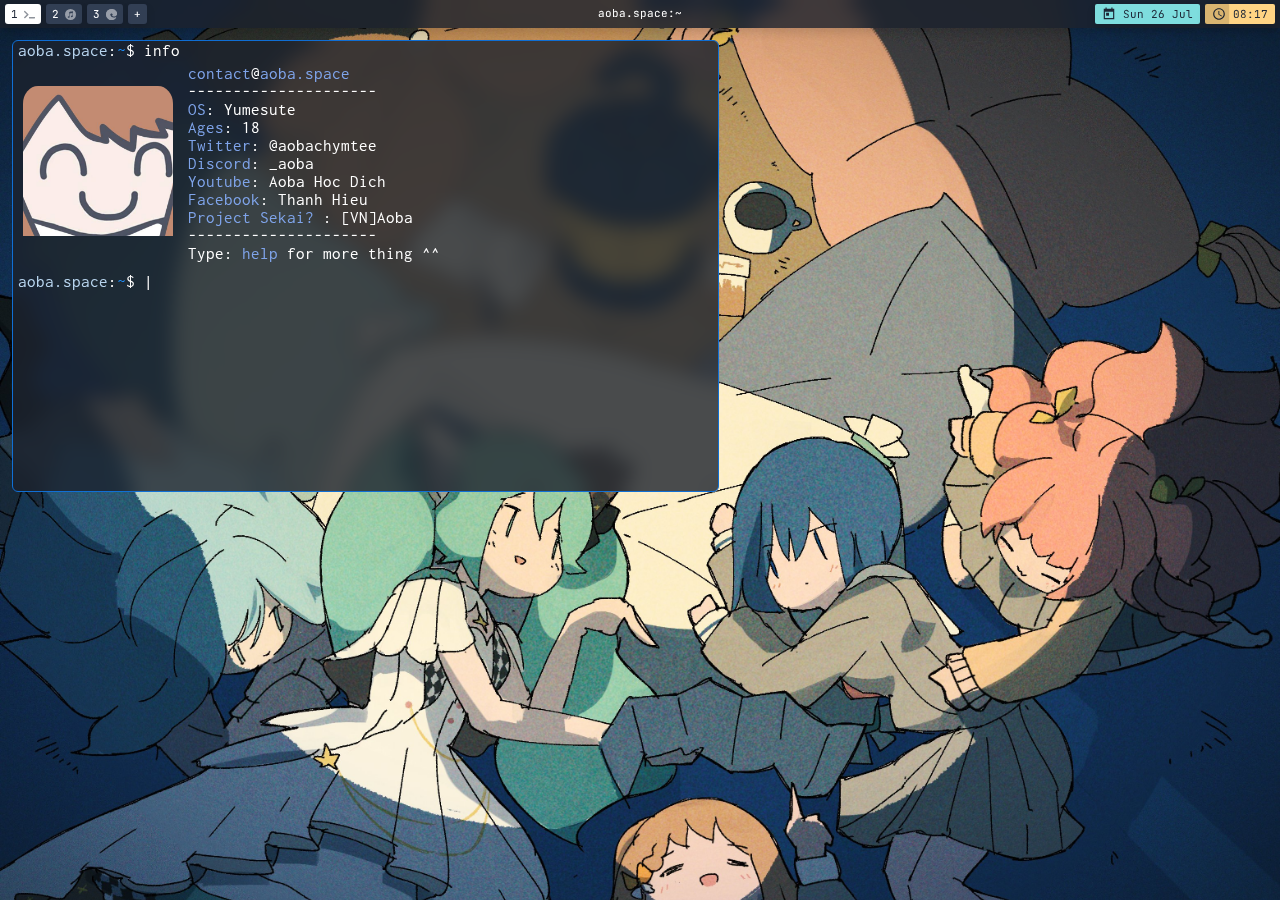
<file: index.html>
<link href="static/favicon.ico" rel="shortcut icon" type="image/x-icon">
<link href="static/style.css" rel="stylesheet">
<html>
<html xmlns="http://www.w3.org/1999/xhtml" lang="vi">
<head>
<meta http-equiv="content-type" content="text/html; charset=UTF-8">
<meta charset="utf-8">
<meta property="og:type" content="website" />
	<meta property="og:url" content="http://aoba.space/" />
	<meta property="og:title" content="aoba.space | I love More More Jump!" />
	<meta property="og:image" content="https://media.discordapp.net/attachments/1026114439885369375/1152666669316059206/IMG_8369.jpg" />
        <meta property="og:description" content="Dakara Motto">
	<meta name="twitter:card" content="summary_large_image" />
        <meta name="twitter:image" content="https://media.discordapp.net/attachments/888013088064946198/1153349724179542106/cooltext443396127605503.gif" />
	<meta name="twitter:site" content=" " />
	<meta name="twitter:title" content=" " />
	<meta name="twitter:description" content="Dakara Motto" />
<title>Aoba owo</title>
</head>
<div class="titlebar">
  <div class="spaces">
    <div class="space space--active" onclick='window.location="https://aoba.space"'>1 <svg height="24" viewBox="0 0 24 24" width="24">
        <path d="M9.67432 12.8243L2.38645 20.1121C2.03496 20.4636 1.46511 20.4636 1.11366 20.1121L0.263607 19.2621C-0.0872808 18.9112 -0.0879557 18.3425 0.262107 17.9908L6.03794 12.1878L0.262145 6.38491C-0.0879182 6.0332 -0.0872432 5.46451 0.263645 5.11363L1.11366 4.26362C1.46515 3.91213 2.035 3.91213 2.38645 4.26362L9.67432 11.5515C10.0258 11.9029 10.0258 12.4728 9.67432 12.8243ZM24 19.6878V18.4878C24 17.9908 23.5971 17.5878 23.1 17.5878H11.7C11.203 17.5878 10.8 17.9908 10.8 18.4878V19.6878C10.8 20.1849 11.203 20.5878 11.7 20.5878H23.1C23.5971 20.5878 24 20.1849 24 19.6878Z" />
      </svg>
    </div>
    <div class="space" onclick='window.location="https://www.youtube.com/watch?v=qVl80uyC-cU&list=PLF2IQynTky2Ta1RqSK1SJvjHPhQxyopim"'>2 <svg height="24" viewBox="0 0 24 24" width="24">
        <path clipRule="evenodd" d="M12 24a12 12 0 1 0 0-24 12 12 0 0 0 0 24zm4.28-18.93l.5-.07c.23 0 .39.12.45.34.02.07.01 9.1.01 10.6a1.9 1.9 0 0 1-1.37 1.76c-.47.14-1.15.2-1.48.12-.3-.07-.52-.2-.75-.44-.35-.34-.5-.7-.5-1.15 0-.25.04-.44.16-.7.17-.36.4-.57.79-.77.31-.16.6-.24 1.42-.41.54-.12.76-.16.87-.29.15-.17.04-5.36 0-5.43-.07-.1-.2-.14-.35-.12l-5.62 1.13a.4.4 0 0 0-.29.32l-.02 1.34c-.01 2.2-.05 6.39-.16 6.7a2.3 2.3 0 0 1-.18.37c-.14.2-.4.46-.6.58-.5.29-1.45.44-1.96.3-.54-.14-.94-.5-1.12-1.03-.09-.24-.1-.65-.05-.93.07-.28.22-.55.41-.75.35-.35.77-.52 1.88-.74l.55-.13a.64.64 0 0 0 .34-.32c.04-.1.07-8.5.07-8.5l.06-.1a.7.7 0 0 1 .36-.34c.1-.03 5.64-1.16 6.58-1.34z" fillRule="evenodd" />
      </svg>
    </div>
    <div class="space" onclick='window.location="https://www.opera.com/gx"'>3 <svg height="24" viewBox="0 0 24 24" width="24">
        <path d="M21.7 17.9l-1 .4c-1.1.4-2.2.6-3.4.6C13 19 9 16 9 12a3 3 0 0 1 1.5-2.5c-4 .2-5 4.3-5 6.8 0 7 6.4 7.6 7.8 7.6.7 0 1.8-.2 2.5-.4h.1a12 12 0 0 0 6.3-5 .4.4 0 0 0-.5-.5z" />
        <path d="M21.7 17.9l-1 .4c-1.1.4-2.2.6-3.4.6C13 19 9 16 9 12a3 3 0 0 1 1.5-2.5c-4 .2-5 4.3-5 6.8 0 7 6.4 7.6 7.8 7.6.7 0 1.8-.2 2.5-.4h.1a12 12 0 0 0 6.3-5 .4.4 0 0 0-.5-.5z" />
        <path d="M10 22.6a7.6 7.6 0 0 1 .6-13.2c.2-.2.7-.4 1.4-.4a3 3 0 0 1 3 3s2.3-7.5-7.5-7.5c-4.1 0-7.5 4-7.5 7.3a12 12 0 0 0 15.8 11.5 7 7 0 0 1-5.9-.7z" />
        <path d="M10 22.6a7.6 7.6 0 0 1 .6-13.2c.2-.2.7-.4 1.4-.4a3 3 0 0 1 3 3s2.3-7.5-7.5-7.5c-4.1 0-7.5 4-7.5 7.3a12 12 0 0 0 15.8 11.5 7 7 0 0 1-5.9-.7z" />
        <path d="M14.3 14c-.1 0-.3.2-.3.5 0 .2.1.5.4.7 1.4.9 3.9.8 4 .8 1 0 1.9-.3 2.7-.8a5.8 5.8 0 0 0 2.9-5c0-2-.8-3.5-1-4A12 12 0 0 0 12 0 12 12 0 0 0 0 11.8c0-3.4 3.4-6.2 7.5-6.2a9 9 0 0 1 4 1A6 6 0 0 1 15 12c0 .5-.3 1.2-.8 1.9z" />
        <path d="M14.3 14c-.1 0-.3.2-.3.5 0 .2.1.5.4.7 1.4.9 3.9.8 4 .8 1 0 1.9-.3 2.7-.8a5.8 5.8 0 0 0 2.9-5c0-2-.8-3.5-1-4A12 12 0 0 0 12 0 12 12 0 0 0 0 11.8c0-3.4 3.4-6.2 7.5-6.2a9 9 0 0 1 4 1A6 6 0 0 1 15 12c0 .5-.3 1.2-.8 1.9z" />
      </svg>
    </div>
    <div class="space" onclick='window.location="https://www.youtube.com/watch?v=qVl80uyC-cU&list=PLF2IQynTky2Ta1RqSK1SJvjHPhQxyopim"'>+</div>
  </div>
  <div class="process">aoba.space:~</div>
  <div class="data">
    <div class="date-widget">please enable</div>
    <div class="time-widget">javascript</div>
  </div>
</div>
<div class="terminal">
  <noscript>
    <div>neyako@ <span style="color:#fce2ed">aoba.space</span>: <span style="color:#1e90ff">~</span>$ ./noscript </div>
    <div>please enable <span>javascript</span>
    </div>
    <div class="new-line">aoba@ <span style="color:#fce2ed">aoba.space</span>: <span style="color:#1e90ff">~</span>$ enable javascript </div>
  </noscript>
</div>
<script src="js/terminal.js"></script>
<script src="js/script.js"></script>
</file>
<file: static/style.css>
@import url(https://fonts.googleapis.com/css2?family=JetBrains+Mono&display=swap);
@import url(https://fonts.googleapis.com/css2?family=Inconsolata:wght@300&display=swap);
@keyframes fadein {
  0% {
    opacity: 0.5;
  }
  to {
    opacity: 1;
  }
}
html {
  color: #fff;
  height: 100%;
  background-image: url(bg.png);
  background-position: center top;
  background-repeat: no-repeat;
  background-size: cover;
  margin: 0;
}
.terminal::-webkit-scrollbar {
  width: 0;
  height: 0;
}
.titlebar {
  position: fixed;
  width: 100%;
  top: 0;
  left: 0;
  height: 28px;
  display: flex;
  justify-content: space-between;
  align-items: center;
  background-color: rgba(27, 34, 45, 0.8);
  box-shadow: 0 5px 10px rgba(0, 0, 0, 0.12);
  z-index: 1;
  backdrop-filter: blur(10px);
  -webkit-backdrop-filter: blur(10px);
  font-family: "JetBrains Mono", monospace;
}
.process {
  position: absolute;
  top: 6px;
  left: 0;
  width: 100%;
  height: 100%;
  font-size: 11px;
  text-align: center;
  pointer-events: none;
  touch-action: none;
}
.spaces {
  padding: 0 5px;
}
.space,
.spaces {
  display: flex;
  align-items: center;
}
.terminal {
  position: absolute;
  top: 40px;
  left: 12px;
  width: 700px;
  height: 450px;
  background-color: rgba(27, 34, 45, 0.8);
  backdrop-filter: blur(10px);
  -webkit-backdrop-filter: blur(10px);
  border-radius: 6px;
  animation: fadein 0.5s ease-in;
  font-family: "Inconsolata", monospace;
  font-size: 17px;
  border: 1px solid #106fd5;
  padding-left: 5px;
  overflow-x: hidden;
  overflow-y: auto;
  scrollbar-width: none;
  -ms-overflow-style: none;
}
.space {
  margin-right: 5px;
  padding: 3px 6px;
  font-size: 11px;
  background-color: rgba(57, 70, 94, 0.81);
  border-radius: 3px;
  box-shadow: 0 5px 10px rgba(0, 0, 0, 0.12);
  cursor: pointer;
}
.img {
  border-radius: 10%;
  width: 150px;
  height: 150px;
  float: left;
  margin-right: 15px;
  margin-left: 5px;
  margin-top: 22px;
  padding-bottom: 25px;
}
span {
  color: #7fa4ea;
}
.space > svg {
  flex: 0 0 11px;
  width: 11px;
  height: 11px;
  margin-left: 6px;
  fill: currentColor;
  opacity: 0.5;
  -webkit-transform: translateZ(0);
  transform: translateZ(0);
}
.time__filler {
  position: absolute;
  top: 0;
  left: 0;
  width: 100%;
  height: 100%;
  transform: scaleX(0);
  background-color: rgba(0, 0, 0, 0.15);
  border-radius: inherit;
  transform-origin: left;
}
.space--active {
  color: #1e2737;
  background-color: #fff;
}
.data {
  display: flex;
  align-items: center;
  padding: 0 5px;
  color: #1e2737;
  font-size: 11px;
}
.data > :not(:last-of-type) {
  margin-right: 5px;
}
.date-widget,
.time-widget {
  position: relative;
  display: flex;
  align-items: center;
  padding: 3px 7px;
  background-color: #7eddde;
  border-radius: 2px;
  box-shadow: 0 5px 10px rgba(0, 0, 0, 0.12);
}
.time-widget {
  background-color: #ffd484;
}
.date-display__icon,
.time__icon {
  width: 14px;
  height: 14px;
  margin-right: 7px;
  fill: #1e2737;
}
a {
  color: #fff;
}
a:hover {
  color: #6fa8e7;
  text-shadow: 0 0 5px;
}
a:link {
  text-decoration: none;
  transition: 0.1s ease-in;
}
</file>
